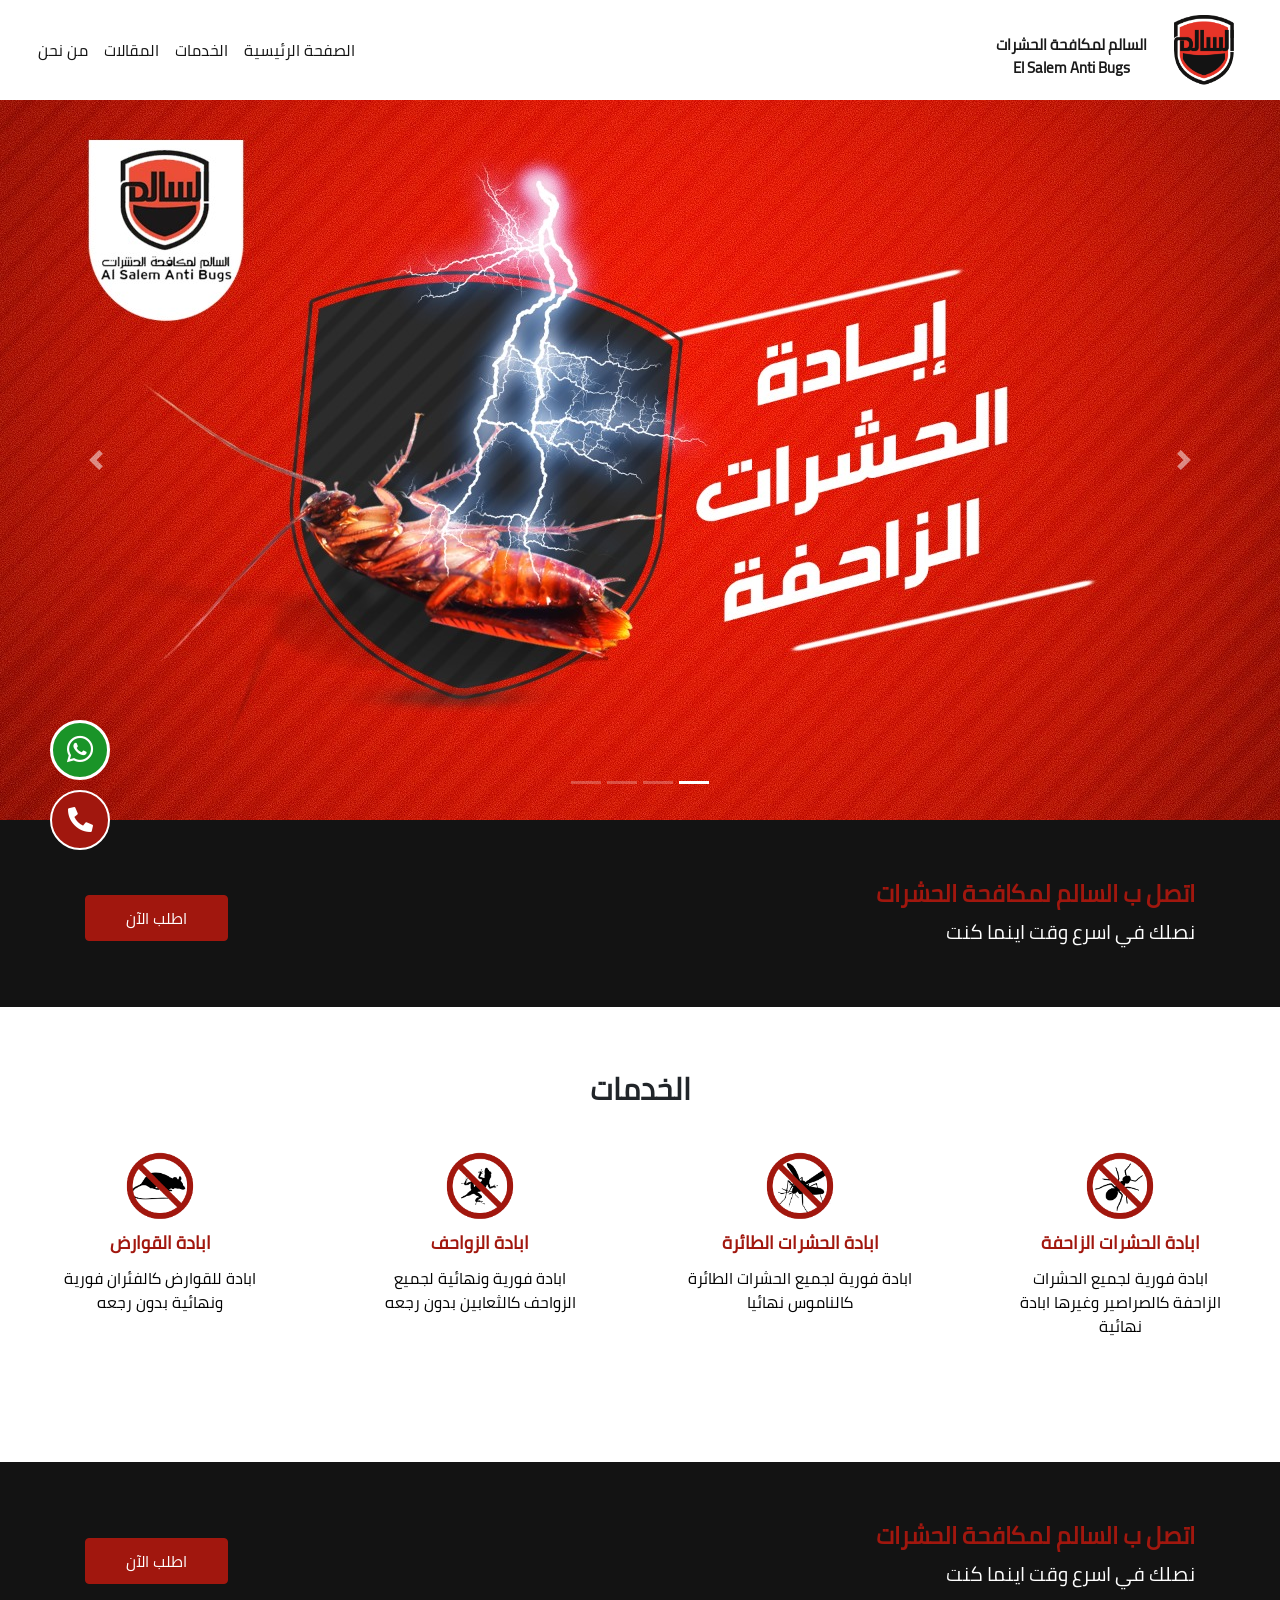
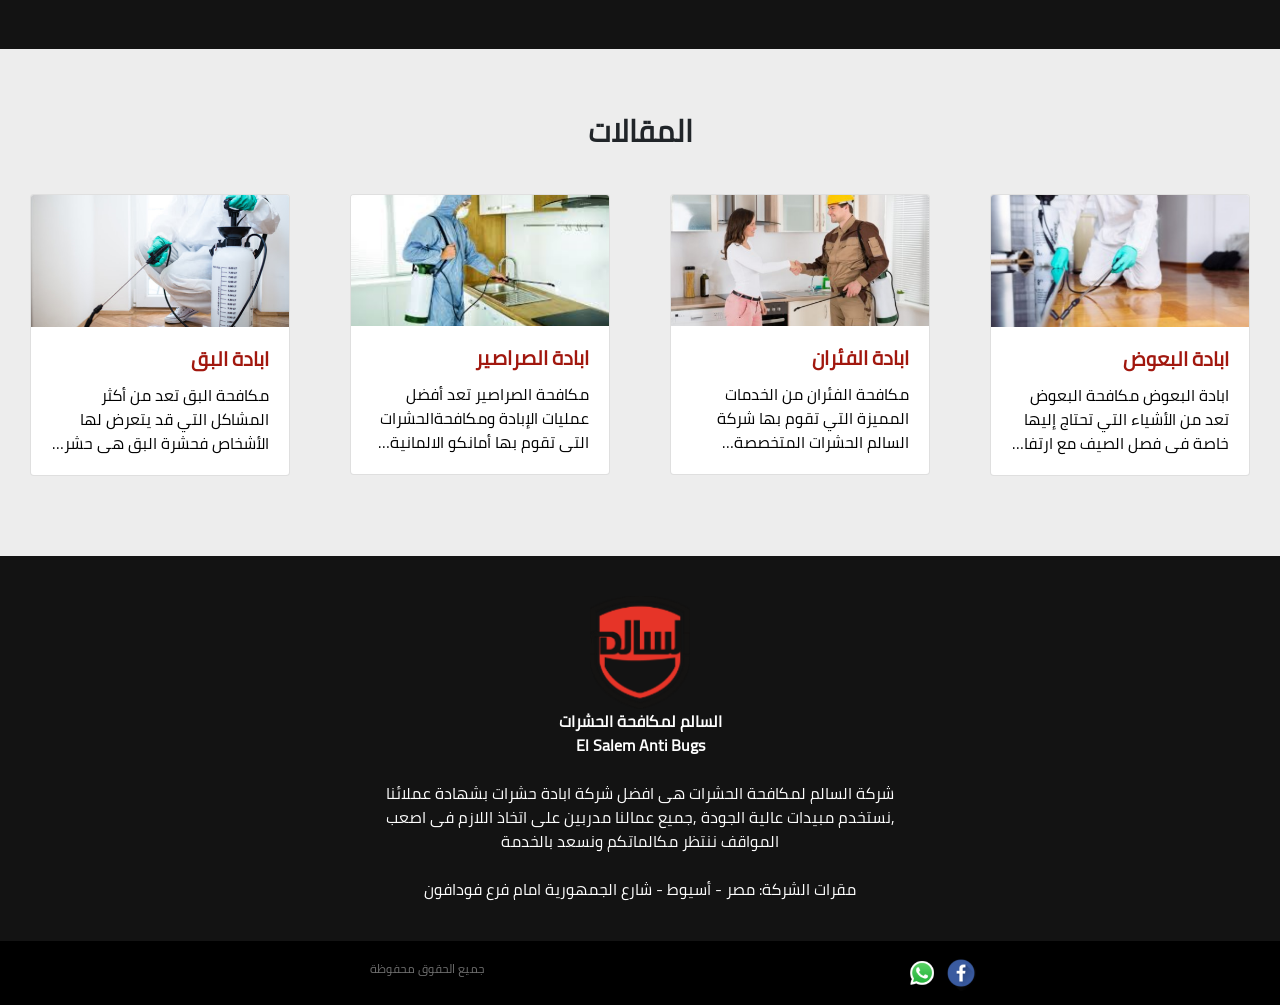
<file: public/front-site/index.html>
<!DOCTYPE html>
<html>

<head>
  <title>El Salem Anti Bugs</title>
  <meta charset="utf-8">
  <meta name="viewport" content="width=device-width, initial-scale=1, shrink-to-fit=no">
  <link rel="shortcut icon" href="assets/imgs/logo.ico" type="image/x-icon" />
  <link rel="stylesheet" href="assets/css/bootstrap.min.css">
  <link rel="stylesheet" href="assets/css/bootstrap-rtl.min.css">
  <link rel="stylesheet" href="https://pro.fontawesome.com/releases/v5.10.0/css/all.css"
    integrity="sha384-AYmEC3Yw5cVb3ZcuHtOA93w35dYTsvhLPVnYs9eStHfGJvOvKxVfELGroGkvsg+p" crossorigin="anonymous" />
  <link rel="stylesheet" href="assets/css/rtl.css">
  <link rel="stylesheet" href="assets/css/style.css">
</head>

<body>

  <nav class="navbar fixed-top navbar-expand-lg navbar-light navbar-dark-custum ">
    <a class="navbar-brand " href="index.html">
      <img class="navbar-brand-img" src="assets/imgs/logo.png" alt="السالم لمكافحة الحشرات">
      <p class="navbar-bran-div">
        <span>
           السالم لمكافحة الحشرات<br>El Salem Anti Bugs
        </span>
      </p>
    </a>
    <button class="navbar-toggler" type="button" data-toggle="collapse" data-target="#navbarSupportedContent"
      aria-controls="navbarSupportedContent" aria-expanded="false" aria-label="Toggle navigation">
      <span class="navbar-toggler-icon"></span>
    </button>
    <div class="collapse navbar-collapse" id="navbarSupportedContent">
      <ul class="navbar-nav mr-auto">
        <li class="nav-item active">
          <a class="nav-link" href="index.html">الصفحة الرئيسية </a>
        </li>
        <li class="nav-item">
          <a class="nav-link" href="#services"
            onclick="$('html, body').animate({scrollTop: $('#services').offset().top}, 'slow');">الخدمات</a>
        </li>
        <li class="nav-item">
          <a class="nav-link" href="#"
            onclick="$('html, body').animate({scrollTop: $('#article').offset().top}, 'slow');">المقالات</a>
        </li>
        <li class="nav-item">
          <a class="nav-link" href="#"
            onclick="$('html, body').animate({scrollTop: $('#aboutUs').offset().top}, 'slow');">من نحن</a>
        </li>
      </ul>
    </div>
  </nav>
  <section class="backNav"></section>
  <div class="hidden-nav" style="display: none;">
    اااااااااااااااااااا
  </div>
  <section class="intro">
    <div id="carouselExampleIndicators" class="carousel slide" data-ride="carousel">
      <ol class="carousel-indicators">
        <li data-target="#carouselExampleIndicators" data-slide-to="0" class="active"></li>
        <li data-target="#carouselExampleIndicators" data-slide-to="1"></li>
        <li data-target="#carouselExampleIndicators" data-slide-to="2"></li>
        <li data-target="#carouselExampleIndicators" data-slide-to="3"></li>
      </ol>
      <div class="carousel-inner">
        <div class="carousel-item active">
          <img src="./assets/imgs/carousel1.jpg" class="d-block w-100" alt="...">
        </div>
        <div class="carousel-item">
          <img src="./assets/imgs/carousel2.jpg" class="d-block w-100" alt="...">
        </div>
        <div class="carousel-item">
          <img src="./assets/imgs/carousel3.jpg" class="d-block w-100" alt="...">
        </div>
        <div class="carousel-item">
          <img src="./assets/imgs/carousel4.jpg" class="d-block w-100" alt="...">
        </div>
      </div>
      <a class="carousel-control-prev" href="#carouselExampleIndicators" role="button" data-slide="prev">
        <span class="carousel-control-prev-icon" aria-hidden="true"></span>
        <span class="sr-only">Previous</span>
      </a>
      <a class="carousel-control-next" href="#carouselExampleIndicators" role="button" data-slide="next">
        <span class="carousel-control-next-icon" aria-hidden="true"></span>
        <span class="sr-only">Next</span>
      </a>
    </div>
  </section>

  <section id="contactUs" class="contactUs">
    <div class="container">
      <div class="row contactUs-row">
        <div class="col-lg-8 col-md-8 col-sm-8 col-xs-8">
          <div class="contactUs-txt">
            <h4>اتصل ب السالم لمكافحة الحشرات</h4>
            <span>
              نصلك في اسرع وقت اينما كنت
            </span>
          </div>
        </div>
        <div class="col-lg-4 col-md-4 col-sm-4 col-xs-4">
          <div class="">
            <a href="tel:0"><button type="button" class="btn intro-btn-order">اطلب الآن</button></a>
          </div>
        </div>
      </div>
    </div>
  </section>

  <section id="services" class="services">
    <div class="services-hdr">
      <span class="services-hdr-text">
        الخدمات
      </span>
    </div>
    <div class="container-fluid">
      <div class="row services-row">
        <div class="col-lg-3 col-md-6 col-sm-6 col-xs-12 item-col">
          <div class="item">
            <div class="item-hdr">
              <img class="item-img" src="assets/imgs/serv-1.png">
            </div>
            <div class="item-footer">
              <div class="item-footer-div">
                <span class="item-footer-div-txt">
                  ابادة الحشرات الزاحفة
                </span>
              </div>
              <p class="item-footer-details">
                ابادة فورية لجميع الحشرات الزاحفة كالصراصير وغيرها ابادة نهائية
              </p>
            </div>
          </div>
        </div>
        <div class="col-lg-3 col-md-6 col-sm-6 col-xs-12 item-col">
          <div class="item">
            <div class="item-hdr">
              <img class="item-img" src="assets/imgs/serv-2.png">
            </div>
            <div class="item-footer">
              <div class="item-footer-div">
                <span class="item-footer-div-txt">
                  ابادة الحشرات الطائرة
                </span>
              </div>
              <p class="item-footer-details">
                ابادة فورية لجميع الحشرات الطائرة كالناموس نهائيا
              </p>
            </div>
          </div>
        </div>
        <div class="col-lg-3 col-md-6 col-sm-6 col-xs-12 item-col">
          <div class="item">
            <div class="item-hdr">
              <img class="item-img" src="assets/imgs/serv-3.png">
            </div>
            <div class="item-footer">
              <div class="item-footer-div">
                <span class="item-footer-div-txt">
                  ابادة الزواحف
                </span>
              </div>
              <p class="item-footer-details">
                ابادة فورية ونهائية لجميع الزواحف كالثعابين بدون رجعه
              </p>
            </div>
          </div>
        </div>
        <div class="col-lg-3 col-md-6 col-sm-6 col-xs-12 item-col">
          <div class="item">
            <div class="item-hdr">
              <img class="item-img" src="assets/imgs/serv-4.png">
            </div>
            <div class="item-footer">
              <div class="item-footer-div">
                <span class="item-footer-div-txt">
                  ابادة القوارض
                </span>
              </div>
              <p class="item-footer-details">
                ابادة للقوارض كالفئران فورية ونهائية بدون رجعه
              </p>
            </div>
          </div>
        </div>
      </div>
    </div>
    <div id="Big-carousel">
      <span class="hidden-span"> </span>
    </div>
  </section>

  <section id="contactUs" class="contactUs">
    <div class="container">
      <div class="row contactUs-row">
        <div class="col-lg-8 col-md-8 col-sm-8 col-xs-8">
          <div class="contactUs-txt">
            <h4>اتصل ب السالم لمكافحة الحشرات</h4>
            <span>
              نصلك في اسرع وقت اينما كنت
            </span>
          </div>
        </div>
        <div class="col-lg-4 col-md-4 col-sm-4 col-xs-4">
          <div class="">
            <a href="tel:0"><button type="button" class="btn intro-btn-order">اطلب الآن</button></a>
          </div>
        </div>
      </div>
    </div>
  </section>

  <section id="article" class="articles">
    <div class="articles-hdr">
      <span class="articles-hdr-text">
        المقالات
      </span>
    </div>
    <div class="container-fluid">
      <div class="row articles-row card-deck">
        <div class="col-lg-3 col-md-6 col-sm-6 col-xs-12 item-col">
          <div class="card click-div">
            <a href="article.html">
              <img src="assets/imgs/art-1.png" class="card-img-top" alt="...">
              <div class="card-body">
                <h5 class="card-title text-right"><b>ابادة البعوض</b></h5>
                <p class="card-text">
                  ابادة البعوض مكافحة البعوض تعد من الأشياء التي تحتاج إليها خاصة في فصل الصيف مع ارتفاع درجات الحرارة
                  والرطوبة التي تساعد
                </p>
              </div>
            </a>
          </div>
        </div>
        <div class="col-lg-3 col-md-6 col-sm-6 col-xs-12 item-col">
          <div class="card click-div">
            <a href="article.html">
              <img src="assets/imgs/art-2.png" class="card-img-top" alt="...">
              <div class="card-body">
                <h5 class="card-title text-right"><b>ابادة الفئران</b></h5>
                <p class="card-text">
                  مكافحة الفئران من الخدمات المميزة التي تقوم بها شركة السالم الحشرات المتخصصة بشكل كامل في هذا المجال
                </p>
              </div>
            </a>
          </div>
        </div>
        <div class="col-lg-3 col-md-6 col-sm-6 col-xs-12 item-col">
          <div class="card click-div">
            <a href="article.html">
              <img src="assets/imgs/art-3.png" class="card-img-top" alt="...">
              <div class="card-body">
                <h5 class="card-title text-right"><b>ابادة الصراصير</b></h5>
                <p class="card-text">
                  مكافحة الصراصير تعد أفضل عمليات الإبادة ومكافحةالحشرات التي تقوم بها أمانكو الالمانية لابادة الحشرات
                  والذي تعتبر المركز الأول في </p>
              </div>
            </a>
          </div>
        </div>
        <div class="col-lg-3 col-md-6 col-sm-6 col-xs-12 item-col">
          <div class="card click-div">
            <a href="article.html">
              <img src="assets/imgs/art-4.png" class="card-img-top" alt="...">
              <div class="card-body">
                <h5 class="card-title text-right"><b>ابادة البق</b></h5>
                <p class="card-text">
                  مكافحة البق تعد من أكثر المشاكل التي قد يتعرض لها الأشخاص فحشرة البق هي حشرة خطيرة جدا لأنها سريعة
                  الحركة </p>
              </div>
            </a>
          </div>
        </div>
      </div>
    </div>
  </section>

  <footer class="footer" id="aboutUs">
    <div class="container">
      <div class="row footer-row">
        <div class="col-sm-12">
          <div class="footer-r">
            <img class="footer-img" src="assets/imgs/logo.png">
            <p class="paragraph-footer">
              <span style="font-weight: bold;">
                السالم لمكافحة الحشرات
                <br>
                El Salem Anti Bugs
              </span>
              <br><br>
              شركة السالم لمكافحة الحشرات هى افضل شركة ابادة حشرات بشهادة عملائنا ,نستخدم مبيدات عالية
              الجودة ,جميع عمالنا مدربين على اتخاذ اللازم فى اصعب المواقف ننتظر مكالماتكم ونسعد بالخدمة
              <br><br>
              مقرات الشركة: مصر - أسيوط - شارع الجمهورية امام فرع فودافون
            </p>
          </div>
        </div>
      </div>
    </div>
  </footer>
  <footer class="footer-sm">
    <div class="container">
      <div class="row">
        <div class="col-5">
          <div class="footer-sm-r">
            <a href="http://www.fb.com" target="_blank">
              <img class="footer-icon" src="assets/imgs/facebookIcon.png">
            </a>
            <a href="https://api.whatsapp.com/send?phone=+201000347725" target="_blank">
              <img class="footer-icon" src="assets/imgs/whatsappIcon.png">
              </a>
          </div>
        </div>
        <div class="col-7">
          <span class="footer-sm-l">
            جميع الحقوق محفوظة
          </span>
        </div>
      </div>
    </div>
    <button type="button" id="callPhone" class="btn floatingBtn call">
      <i class="fas fa-phone-alt"></i>
    </button>
    <a href="https://api.whatsapp.com/send?phone=+201000347725" target="_blank">
      <button type="button" class="btn floatingBtn whatspp">
        <i class="fab fa-whatsapp"></i>
      </button>
    </a>
  </footer>
  
  <script src="assets/js/jquery.js"></script>
  <script src="assets/js/bootstrap.min.js"></script>
  <script src="assets/js/script.js"></script>
  <script>
    $("#callPhone").click(function () {
      window.location.href = "tel:+0";
    });
  </script>
</body>

</html>
</file>
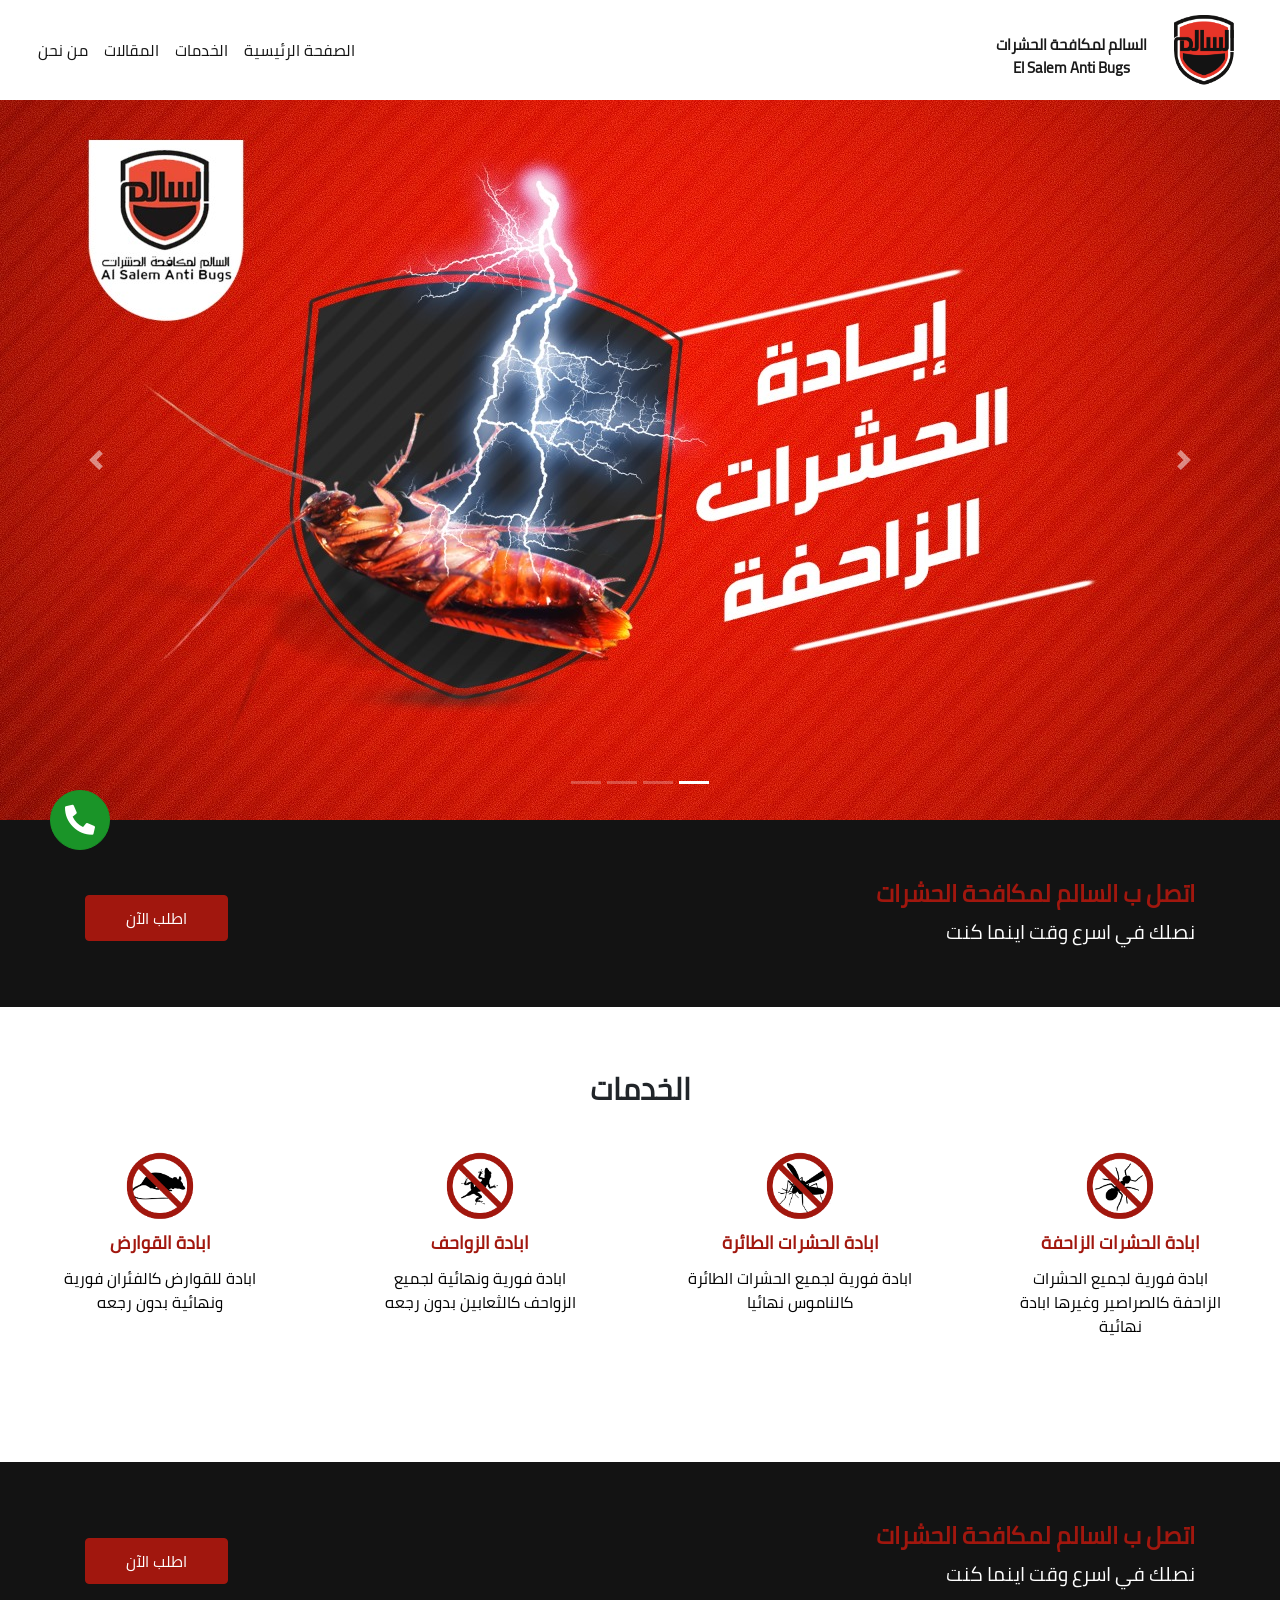
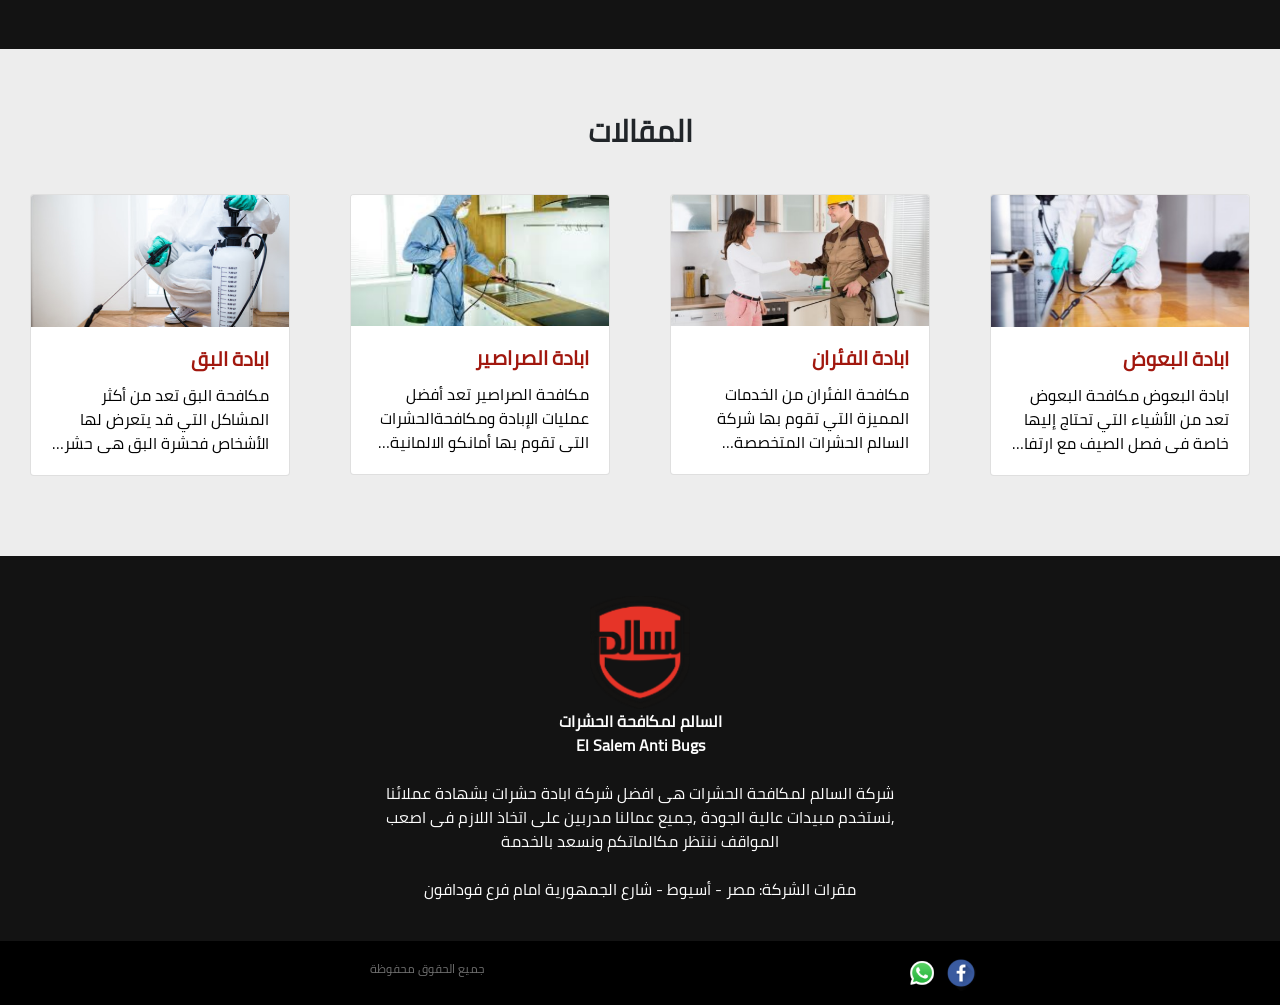
<file: public/web - Copy/index.html>
<!DOCTYPE html>
<html>

<head>
  <title>El Salem Anti Bugs</title>
  <meta charset="utf-8">
  <meta name="viewport" content="width=device-width, initial-scale=1, shrink-to-fit=no">
  <link rel="shortcut icon" href="assets/imgs/logo.ico" type="image/x-icon" />
  <link rel="stylesheet" href="assets/css/bootstrap.min.css">
  <link rel="stylesheet" href="assets/css/bootstrap-rtl.min.css">
  <link rel="stylesheet" href="https://pro.fontawesome.com/releases/v5.10.0/css/all.css"
    integrity="sha384-AYmEC3Yw5cVb3ZcuHtOA93w35dYTsvhLPVnYs9eStHfGJvOvKxVfELGroGkvsg+p" crossorigin="anonymous" />
  <link rel="stylesheet" href="assets/css/rtl.css">
  <link rel="stylesheet" href="assets/css/style.css">
</head>

<body>

  <nav class="navbar fixed-top navbar-expand-lg navbar-light navbar-dark-custum ">
    <a class="navbar-brand " href="index.html">
      <img class="navbar-brand-img" src="assets/imgs/logo.png" alt="السالم لمكافحة الحشرات">
      <p class="navbar-bran-div">
        <span>
           السالم لمكافحة الحشرات<br>El Salem Anti Bugs
        </span>
      </p>
    </a>
    <button class="navbar-toggler" type="button" data-toggle="collapse" data-target="#navbarSupportedContent"
      aria-controls="navbarSupportedContent" aria-expanded="false" aria-label="Toggle navigation">
      <span class="navbar-toggler-icon"></span>
    </button>
    <div class="collapse navbar-collapse" id="navbarSupportedContent">
      <ul class="navbar-nav mr-auto">
        <li class="nav-item active">
          <a class="nav-link" href="index.html">الصفحة الرئيسية </a>
        </li>
        <li class="nav-item">
          <a class="nav-link" href="#services"
            onclick="$('html, body').animate({scrollTop: $('#services').offset().top}, 'slow');">الخدمات</a>
        </li>
        <li class="nav-item">
          <a class="nav-link" href="#"
            onclick="$('html, body').animate({scrollTop: $('#article').offset().top}, 'slow');">المقالات</a>
        </li>
        <li class="nav-item">
          <a class="nav-link" href="#"
            onclick="$('html, body').animate({scrollTop: $('#aboutUs').offset().top}, 'slow');">من نحن</a>
        </li>
      </ul>
    </div>
  </nav>
  <section class="backNav"></section>
  <div class="hidden-nav" style="display: none;">
    اااااااااااااااااااا
  </div>
  <section class="intro">
    <div id="carouselExampleIndicators" class="carousel slide" data-ride="carousel">
      <ol class="carousel-indicators">
        <li data-target="#carouselExampleIndicators" data-slide-to="0" class="active"></li>
        <li data-target="#carouselExampleIndicators" data-slide-to="1"></li>
        <li data-target="#carouselExampleIndicators" data-slide-to="2"></li>
        <li data-target="#carouselExampleIndicators" data-slide-to="3"></li>
      </ol>
      <div class="carousel-inner">
        <div class="carousel-item active">
          <img src="./assets/imgs/carousel1.jpg" class="d-block w-100" alt="...">
        </div>
        <div class="carousel-item">
          <img src="./assets/imgs/carousel2.jpg" class="d-block w-100" alt="...">
        </div>
        <div class="carousel-item">
          <img src="./assets/imgs/carousel3.jpg" class="d-block w-100" alt="...">
        </div>
        <div class="carousel-item">
          <img src="./assets/imgs/carousel4.jpg" class="d-block w-100" alt="...">
        </div>
      </div>
      <a class="carousel-control-prev" href="#carouselExampleIndicators" role="button" data-slide="prev">
        <span class="carousel-control-prev-icon" aria-hidden="true"></span>
        <span class="sr-only">Previous</span>
      </a>
      <a class="carousel-control-next" href="#carouselExampleIndicators" role="button" data-slide="next">
        <span class="carousel-control-next-icon" aria-hidden="true"></span>
        <span class="sr-only">Next</span>
      </a>
    </div>
  </section>

  <section id="contactUs" class="contactUs">
    <div class="container">
      <div class="row contactUs-row">
        <div class="col-lg-8 col-md-8 col-sm-8 col-xs-8">
          <div class="contactUs-txt">
            <h4>اتصل ب السالم لمكافحة الحشرات</h4>
            <span>
              نصلك في اسرع وقت اينما كنت
            </span>
          </div>
        </div>
        <div class="col-lg-4 col-md-4 col-sm-4 col-xs-4">
          <div class="">
            <a href="tel:0"><button type="button" class="btn intro-btn-order">اطلب الآن</button></a>
          </div>
        </div>
      </div>
    </div>
  </section>

  <section id="services" class="services">
    <div class="services-hdr">
      <span class="services-hdr-text">
        الخدمات
      </span>
    </div>
    <div class="container-fluid">
      <div class="row services-row">
        <div class="col-lg-3 col-md-6 col-sm-6 col-xs-12 item-col">
          <div class="item">
            <div class="item-hdr">
              <img class="item-img" src="assets/imgs/serv-1.png">
            </div>
            <div class="item-footer">
              <div class="item-footer-div">
                <span class="item-footer-div-txt">
                  ابادة الحشرات الزاحفة
                </span>
              </div>
              <p class="item-footer-details">
                ابادة فورية لجميع الحشرات الزاحفة كالصراصير وغيرها ابادة نهائية
              </p>
            </div>
          </div>
        </div>
        <div class="col-lg-3 col-md-6 col-sm-6 col-xs-12 item-col">
          <div class="item">
            <div class="item-hdr">
              <img class="item-img" src="assets/imgs/serv-2.png">
            </div>
            <div class="item-footer">
              <div class="item-footer-div">
                <span class="item-footer-div-txt">
                  ابادة الحشرات الطائرة
                </span>
              </div>
              <p class="item-footer-details">
                ابادة فورية لجميع الحشرات الطائرة كالناموس نهائيا
              </p>
            </div>
          </div>
        </div>
        <div class="col-lg-3 col-md-6 col-sm-6 col-xs-12 item-col">
          <div class="item">
            <div class="item-hdr">
              <img class="item-img" src="assets/imgs/serv-3.png">
            </div>
            <div class="item-footer">
              <div class="item-footer-div">
                <span class="item-footer-div-txt">
                  ابادة الزواحف
                </span>
              </div>
              <p class="item-footer-details">
                ابادة فورية ونهائية لجميع الزواحف كالثعابين بدون رجعه
              </p>
            </div>
          </div>
        </div>
        <div class="col-lg-3 col-md-6 col-sm-6 col-xs-12 item-col">
          <div class="item">
            <div class="item-hdr">
              <img class="item-img" src="assets/imgs/serv-4.png">
            </div>
            <div class="item-footer">
              <div class="item-footer-div">
                <span class="item-footer-div-txt">
                  ابادة القوارض
                </span>
              </div>
              <p class="item-footer-details">
                ابادة للقوارض كالفئران فورية ونهائية بدون رجعه
              </p>
            </div>
          </div>
        </div>
      </div>
    </div>
    <div id="Big-carousel">
      <span class="hidden-span"> </span>
    </div>
  </section>

  <section id="contactUs" class="contactUs">
    <div class="container">
      <div class="row contactUs-row">
        <div class="col-lg-8 col-md-8 col-sm-8 col-xs-8">
          <div class="contactUs-txt">
            <h4>اتصل ب السالم لمكافحة الحشرات</h4>
            <span>
              نصلك في اسرع وقت اينما كنت
            </span>
          </div>
        </div>
        <div class="col-lg-4 col-md-4 col-sm-4 col-xs-4">
          <div class="">
            <a href="tel:0"><button type="button" class="btn intro-btn-order">اطلب الآن</button></a>
          </div>
        </div>
      </div>
    </div>
  </section>

  <section id="article" class="articles">
    <div class="articles-hdr">
      <span class="articles-hdr-text">
        المقالات
      </span>
    </div>
    <div class="container-fluid">
      <div class="row articles-row card-deck">
        <div class="col-lg-3 col-md-6 col-sm-6 col-xs-12 item-col">
          <div class="card click-div">
            <a href="article.html">
              <img src="assets/imgs/art-1.png" class="card-img-top" alt="...">
              <div class="card-body">
                <h5 class="card-title text-right"><b>ابادة البعوض</b></h5>
                <p class="card-text">
                  ابادة البعوض مكافحة البعوض تعد من الأشياء التي تحتاج إليها خاصة في فصل الصيف مع ارتفاع درجات الحرارة
                  والرطوبة التي تساعد
                </p>
              </div>
            </a>
          </div>
        </div>
        <div class="col-lg-3 col-md-6 col-sm-6 col-xs-12 item-col">
          <div class="card click-div">
            <a href="article.html">
              <img src="assets/imgs/art-2.png" class="card-img-top" alt="...">
              <div class="card-body">
                <h5 class="card-title text-right"><b>ابادة الفئران</b></h5>
                <p class="card-text">
                  مكافحة الفئران من الخدمات المميزة التي تقوم بها شركة السالم الحشرات المتخصصة بشكل كامل في هذا المجال
                </p>
              </div>
            </a>
          </div>
        </div>
        <div class="col-lg-3 col-md-6 col-sm-6 col-xs-12 item-col">
          <div class="card click-div">
            <a href="article.html">
              <img src="assets/imgs/art-3.png" class="card-img-top" alt="...">
              <div class="card-body">
                <h5 class="card-title text-right"><b>ابادة الصراصير</b></h5>
                <p class="card-text">
                  مكافحة الصراصير تعد أفضل عمليات الإبادة ومكافحةالحشرات التي تقوم بها أمانكو الالمانية لابادة الحشرات
                  والذي تعتبر المركز الأول في </p>
              </div>
            </a>
          </div>
        </div>
        <div class="col-lg-3 col-md-6 col-sm-6 col-xs-12 item-col">
          <div class="card click-div">
            <a href="article.html">
              <img src="assets/imgs/art-4.png" class="card-img-top" alt="...">
              <div class="card-body">
                <h5 class="card-title text-right"><b>ابادة البق</b></h5>
                <p class="card-text">
                  مكافحة البق تعد من أكثر المشاكل التي قد يتعرض لها الأشخاص فحشرة البق هي حشرة خطيرة جدا لأنها سريعة
                  الحركة </p>
              </div>
            </a>
          </div>
        </div>
      </div>
    </div>
  </section>

  <footer class="footer" id="aboutUs">
    <div class="container">
      <div class="row footer-row">
        <div class="col-sm-12">
          <div class="footer-r">
            <img class="footer-img" src="assets/imgs/logo.png">
            <p class="paragraph-footer">
              <span style="font-weight: bold;">
                السالم لمكافحة الحشرات
                <br>
                El Salem Anti Bugs
              </span>
              <br><br>
              شركة السالم لمكافحة الحشرات هى افضل شركة ابادة حشرات بشهادة عملائنا ,نستخدم مبيدات عالية
              الجودة ,جميع عمالنا مدربين على اتخاذ اللازم فى اصعب المواقف ننتظر مكالماتكم ونسعد بالخدمة
              <br><br>
              مقرات الشركة: مصر - أسيوط - شارع الجمهورية امام فرع فودافون
            </p>
          </div>
        </div>
      </div>
    </div>
  </footer>
  <footer class="footer-sm">
    <div class="container">
      <div class="row">
        <div class="col-5">
          <div class="footer-sm-r">
            <a href="http://www.fb.com" target="_blank">
              <img class="footer-icon" src="assets/imgs/facebookIcon.png">
            </a>
            <a href="https://api.whatsapp.com/send?phone=+201000347725" target="_blank">
              <img class="footer-icon" src="assets/imgs/whatsappIcon.png">
              </a>
          </div>
        </div>
        <div class="col-7">
          <span class="footer-sm-l">
            جميع الحقوق محفوظة
          </span>
        </div>
      </div>
    </div>
    <button type="button" id="scrollToTop" class="btn btn-to-top">
      <i class="fas fa-phone-alt"></i>
    </button>

  </footer>

  <script src="assets/js/jquery.js"></script>
  <script src="assets/js/bootstrap.min.js"></script>
  <script src="assets/js/script.js"></script>
  <script>
    $("#scrollToTop").click(function () {
      window.location.href = "tel:+0";
    });
  </script>
</body>

</html>
</file>
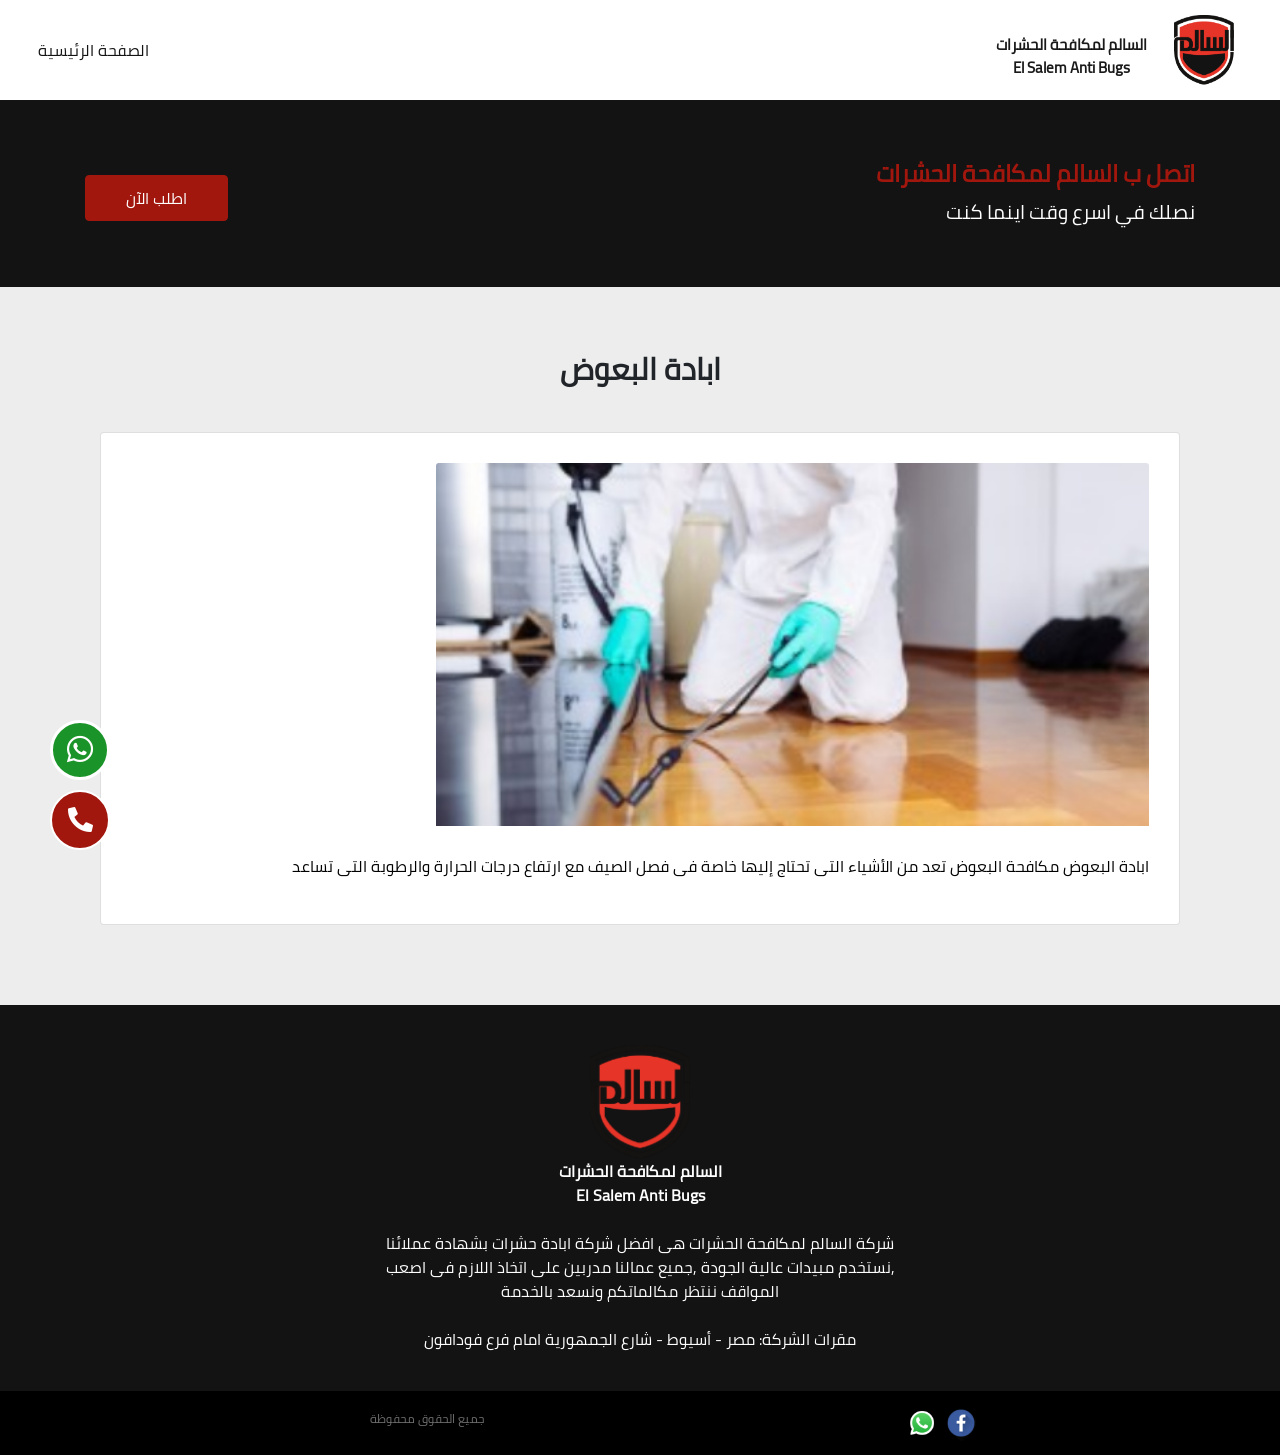
<file: public/front-site/article.html>
<!DOCTYPE html>
<html>

<head>
  <title>El Salem Anti Bugs</title>
  <meta charset="utf-8">
  <meta name="viewport" content="width=device-width, initial-scale=1, shrink-to-fit=no">
  <link rel="shortcut icon" href="assets/imgs/logo.ico" type="image/x-icon" />
  <link rel="stylesheet" href="assets/css/bootstrap.min.css">
  <link rel="stylesheet" href="assets/css/bootstrap-rtl.min.css">
  <link rel="stylesheet" href="https://pro.fontawesome.com/releases/v5.10.0/css/all.css"
    integrity="sha384-AYmEC3Yw5cVb3ZcuHtOA93w35dYTsvhLPVnYs9eStHfGJvOvKxVfELGroGkvsg+p" crossorigin="anonymous" />
  <link rel="stylesheet" href="assets/css/rtl.css">
  <link rel="stylesheet" href="assets/css/style.css">
</head>

<body>

  <nav class="navbar fixed-top navbar-expand-lg navbar-light navbar-dark-custum ">
    <a class="navbar-brand " href="index.html">
      <img class="navbar-brand-img" src="assets/imgs/logo.png" alt="السالم لمكافحة الحشرات">
      <p class="navbar-bran-div">
        <span>
           السالم لمكافحة الحشرات<br>El Salem Anti Bugs
        </span>
      </p>
    </a>
    <button class="navbar-toggler" type="button" data-toggle="collapse" data-target="#navbarSupportedContent"
      aria-controls="navbarSupportedContent" aria-expanded="false" aria-label="Toggle navigation">
      <span class="navbar-toggler-icon"></span>
    </button>
    <div class="collapse navbar-collapse" id="navbarSupportedContent">
      <ul class="navbar-nav mr-auto">
        <li class="nav-item active">
          <a class="nav-link" href="index.html">الصفحة الرئيسية </a>
        </li>
      </ul>
    </div>
  </nav>
  <section class="backNav"></section>
  <div class="hidden-nav" style="display: none;">
    اااااااااااااااااااا
  </div>
  <section id="contactUs" class="contactUs" style="margin-top: 100px;">
    <div class="container">
      <div class="row contactUs-row">
        <div class="col-lg-8 col-md-8 col-sm-8 col-xs-8">
          <div class="contactUs-txt">
            <h4>اتصل ب السالم لمكافحة الحشرات</h4>
            <span>
              نصلك في اسرع وقت اينما كنت
            </span>
          </div>
        </div>
        <div class="col-lg-4 col-md-4 col-sm-4 col-xs-4">
          <div class="">
            <a href="tel:0"><button type="button" class="btn intro-btn-order">اطلب الآن</button></a>
          </div>
        </div>
      </div>
    </div>
  </section>
  <section id="article" class="articles">
    <div class="articles-hdr">
      <span class="articles-hdr-text">
        ابادة البعوض
      </span>
    </div>
    <div class="container">
      <div class="row articles-row card-deck">
        <div class="col-lg-12 col-md-12 col-sm-12 col-xs-12 item-col">
          <div class="card" style="padding: 30px;">
            <img src="assets/imgs/art-1.png" class="card-img-top" alt="ابادة البعوض" style="width: 70%;">
            <div class="card-body" style="padding: 1rem 0px;">
              <h5 class="card-title text-right"><b></b></h5>
              <p class="card-text">
                ابادة البعوض مكافحة البعوض تعد من الأشياء التي تحتاج إليها خاصة في فصل الصيف مع ارتفاع درجات الحرارة
                والرطوبة التي تساعد
              </p>
            </div>
          </div>
        </div>
      </div>
    </div>
  </section>

  <footer class="footer" id="aboutUs">
    <div class="container">
      <div class="row footer-row">
        <div class="col-sm-12">
          <div class="footer-r">
            <img class="footer-img" src="assets/imgs/logo.png">
            <p class="paragraph-footer">
              <span style="font-weight: bold;">
                السالم لمكافحة الحشرات
                <br>
                El Salem Anti Bugs
              </span>
              <br><br>
              شركة السالم لمكافحة الحشرات هى افضل شركة ابادة حشرات بشهادة عملائنا ,نستخدم مبيدات عالية
              الجودة ,جميع عمالنا مدربين على اتخاذ اللازم فى اصعب المواقف ننتظر مكالماتكم ونسعد بالخدمة
              <br><br>
              مقرات الشركة: مصر - أسيوط - شارع الجمهورية امام فرع فودافون
            </p>
          </div>
        </div>
      </div>
    </div>
  </footer>
  <footer class="footer-sm">
    <div class="container">
      <div class="row">
        <div class="col-5">
          <div class="footer-sm-r">
            <a href="http://www.fb.com" target="_blank">
              <img class="footer-icon" src="assets/imgs/facebookIcon.png">
            </a>
            <a href="https://api.whatsapp.com/send?phone=+201000347725" target="_blank">
              <img class="footer-icon" src="assets/imgs/whatsappIcon.png">
            </a>
          </div>
        </div>
        <div class="col-7">
          <span class="footer-sm-l">
            جميع الحقوق محفوظة
          </span>
        </div>
      </div>
    </div>
    <button type="button" id="callPhone" class="btn floatingBtn call">
      <i class="fas fa-phone-alt"></i>
    </button>
    <a href="https://api.whatsapp.com/send?phone=+201000347725" target="_blank">
      <button type="button" class="btn floatingBtn whatspp">
        <i class="fab fa-whatsapp"></i>
      </button>
    </a>
    

  </footer>

  <script src="assets/js/jquery.js"></script>
  <script src="assets/js/bootstrap.min.js"></script>
  <script src="assets/js/script.js"></script>
  <script>
    $("#callPhone").click(function () {
      window.location.href = "tel:+0";
    });
  </script>
</body>

</html>
</file>
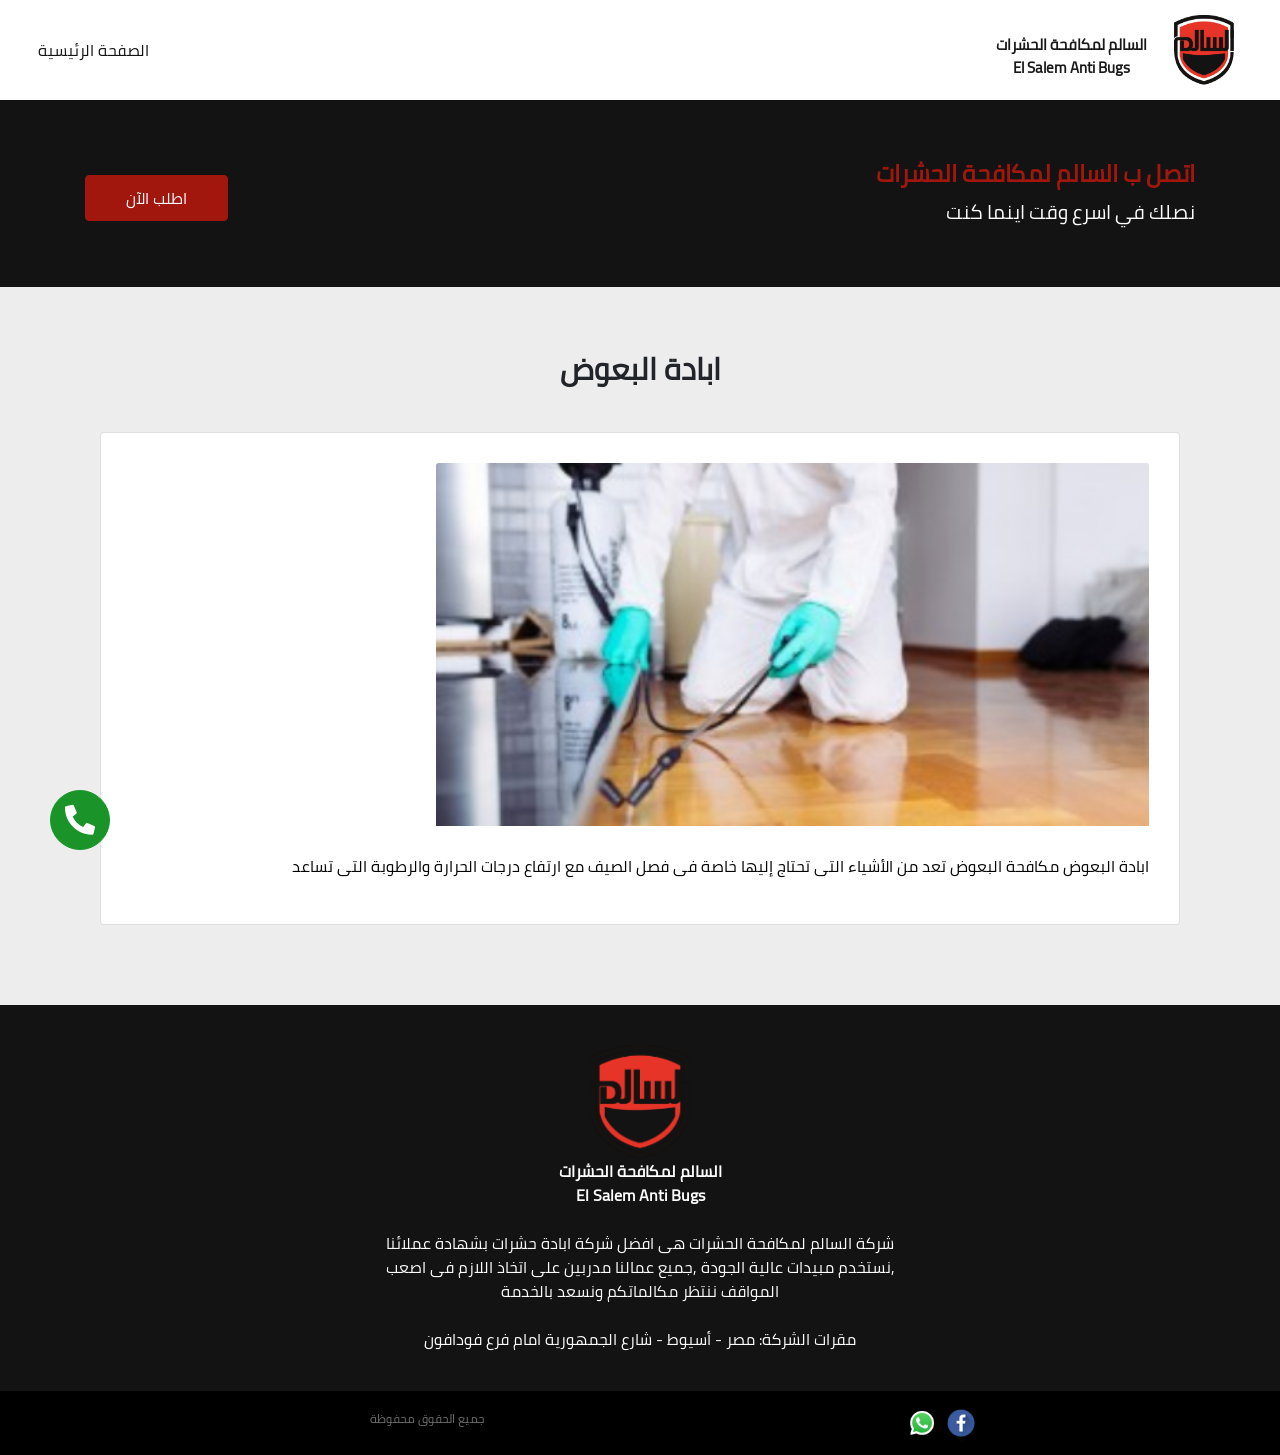
<file: public/web - Copy/article.html>
<!DOCTYPE html>
<html>

<head>
  <title>El Salem Anti Bugs</title>
  <meta charset="utf-8">
  <meta name="viewport" content="width=device-width, initial-scale=1, shrink-to-fit=no">
  <link rel="shortcut icon" href="assets/imgs/logo.ico" type="image/x-icon" />
  <link rel="stylesheet" href="assets/css/bootstrap.min.css">
  <link rel="stylesheet" href="assets/css/bootstrap-rtl.min.css">
  <link rel="stylesheet" href="https://pro.fontawesome.com/releases/v5.10.0/css/all.css"
    integrity="sha384-AYmEC3Yw5cVb3ZcuHtOA93w35dYTsvhLPVnYs9eStHfGJvOvKxVfELGroGkvsg+p" crossorigin="anonymous" />
  <link rel="stylesheet" href="assets/css/rtl.css">
  <link rel="stylesheet" href="assets/css/style.css">
</head>

<body>

  <nav class="navbar fixed-top navbar-expand-lg navbar-light navbar-dark-custum ">
    <a class="navbar-brand " href="index.html">
      <img class="navbar-brand-img" src="assets/imgs/logo.png" alt="السالم لمكافحة الحشرات">
      <p class="navbar-bran-div">
        <span>
           السالم لمكافحة الحشرات<br>El Salem Anti Bugs
        </span>
      </p>
    </a>
    <button class="navbar-toggler" type="button" data-toggle="collapse" data-target="#navbarSupportedContent"
      aria-controls="navbarSupportedContent" aria-expanded="false" aria-label="Toggle navigation">
      <span class="navbar-toggler-icon"></span>
    </button>
    <div class="collapse navbar-collapse" id="navbarSupportedContent">
      <ul class="navbar-nav mr-auto">
        <li class="nav-item active">
          <a class="nav-link" href="index.html">الصفحة الرئيسية </a>
        </li>
      </ul>
    </div>
  </nav>
  <section class="backNav"></section>
  <div class="hidden-nav" style="display: none;">
    اااااااااااااااااااا
  </div>
  <section id="contactUs" class="contactUs" style="margin-top: 100px;">
    <div class="container">
      <div class="row contactUs-row">
        <div class="col-lg-8 col-md-8 col-sm-8 col-xs-8">
          <div class="contactUs-txt">
            <h4>اتصل ب السالم لمكافحة الحشرات</h4>
            <span>
              نصلك في اسرع وقت اينما كنت
            </span>
          </div>
        </div>
        <div class="col-lg-4 col-md-4 col-sm-4 col-xs-4">
          <div class="">
            <a href="tel:0"><button type="button" class="btn intro-btn-order">اطلب الآن</button></a>
          </div>
        </div>
      </div>
    </div>
  </section>
  <section id="article" class="articles">
    <div class="articles-hdr">
      <span class="articles-hdr-text">
        ابادة البعوض
      </span>
    </div>
    <div class="container">
      <div class="row articles-row card-deck">
        <div class="col-lg-12 col-md-12 col-sm-12 col-xs-12 item-col">
          <div class="card" style="padding: 30px;">
            <img src="assets/imgs/art-1.png" class="card-img-top" alt="ابادة البعوض" style="width: 70%;">
            <div class="card-body" style="padding: 1rem 0px;">
              <h5 class="card-title text-right"><b></b></h5>
              <p class="card-text">
                ابادة البعوض مكافحة البعوض تعد من الأشياء التي تحتاج إليها خاصة في فصل الصيف مع ارتفاع درجات الحرارة
                والرطوبة التي تساعد
              </p>
            </div>
          </div>
        </div>
      </div>
    </div>
  </section>

  <footer class="footer" id="aboutUs">
    <div class="container">
      <div class="row footer-row">
        <div class="col-sm-12">
          <div class="footer-r">
            <img class="footer-img" src="assets/imgs/logo.png">
            <p class="paragraph-footer">
              <span style="font-weight: bold;">
                السالم لمكافحة الحشرات
                <br>
                El Salem Anti Bugs
              </span>
              <br><br>
              شركة السالم لمكافحة الحشرات هى افضل شركة ابادة حشرات بشهادة عملائنا ,نستخدم مبيدات عالية
              الجودة ,جميع عمالنا مدربين على اتخاذ اللازم فى اصعب المواقف ننتظر مكالماتكم ونسعد بالخدمة
              <br><br>
              مقرات الشركة: مصر - أسيوط - شارع الجمهورية امام فرع فودافون
            </p>
          </div>
        </div>
      </div>
    </div>
  </footer>
  <footer class="footer-sm">
    <div class="container">
      <div class="row">
        <div class="col-5">
          <div class="footer-sm-r">
            <a href="http://www.fb.com" target="_blank">
              <img class="footer-icon" src="assets/imgs/facebookIcon.png">
            </a>
            <a href="https://api.whatsapp.com/send?phone=+201000347725" target="_blank">
              <img class="footer-icon" src="assets/imgs/whatsappIcon.png">
              </a>
          </div>
        </div>
        <div class="col-7">
          <span class="footer-sm-l">
            جميع الحقوق محفوظة
          </span>
        </div>
      </div>
    </div>
    <button type="button" id="scrollToTop" class="btn btn-to-top">
      <i class="fas fa-phone-alt"></i>
    </button>

  </footer>

  <script src="assets/js/jquery.js"></script>
  <script src="assets/js/bootstrap.min.js"></script>
  <script src="assets/js/script.js"></script>
  <script>
    $("#scrollToTop").click(function () {
      window.location.href = "tel:+0";
    });
  </script>
</body>

</html>
</file>
<file: public/front-site/assets/css/rtl.css>
.arousel-control-prev, .carousel-control-next {
    /* width: 0px; */
}
</file>
<file: public/front-site/assets/css/style.css>
@font-face {
    font-family: "cairo-bold";
    src: url('../fonts/Cairo-Bold.ttf');
}

@font-face {
    font-family: "cairo-regular";
    src: url('../fonts/Cairo-Regular.ttf');
}

body {
    direction: rtl;
    font-family: "cairo-regular";
    /* background-color: #A1170E; */
    /* margin: 10px; */
}

@media only screen and (max-width: 766px) {
    body {
        /* margin: 5px; */
    }
}
a {
    text-decoration: none !important;
    transition: 0.5s;
}

select.form-control {
    padding-top: 0px;
}
.hidden-nav{
    margin-top: 50px;
    height: 30px !important;
    background-color: red;
    margin-top: 50px;
    height: 30px !important;
}

.navbar-dark-custum {
    background-color: #ffffff;
    padding: 0px 30px;
    /* border-top: 10px solid #A1170E;
    border-left: 10px solid #A1170E;
    border-right: 10px solid #A1170E; */
    transition: all 0.1s !important;
}
@media only screen and (max-width: 766px) {
    .navbar-dark-custum {
        /* border-top: 5px solid #A1170E;
        border-left: 5px solid #A1170E;
        border-right: 5px solid #A1170E; */
    }
}
.navbar-brand-img {
    margin-top: 10px;
    background-color: rgb(255, 255, 255);
    border-radius: 10% 30% 700% 700%;
    width: 60px;
    height: 70px;
}
.navbar-bran-div{
    display: inline-flex;
    font-weight: bold;
    text-align: center;
    padding-right: 23px;
    font-size: 15px;
    padding-bottom: 0px;
}
.navbar-bran-div-scrolling{
    padding-bottom: 0px !important;
}
@media only screen and (min-width: 992px) {
    .smaillNavBar {
        height: 70px;
        box-shadow: 0px 2px 7px #a1170e40;
    }
    .small-navbrand {
        padding-top: 50px;
    }
}

@media only screen and (max-width: 1000px) {
    .navbar-dark-custum {
        padding: 0px 100px;
    }
}

@media only screen and (max-width: 768px) {
    .navbar-dark-custum {
        padding: 3px 50px;
    }
    .navbar-collapse {
        padding: .5rem 2rem;
    }
    .navbar-brand-img {
        width: 42px;
        height: 50px;
    }
    .navbar-bran-div{
        display: none !important;
    }
}

@media only screen and (max-width: 650px) {
    .navbar-dark-custum {
        padding: 5px 20px;
    }
    .navbar-collapse {
        padding: .5rem 2rem;
    }
}

.navbar-light .navbar-nav .active>.nav-link {
    color:#131313;
}

.navbar-light .navbar-nav .nav-link {
    color: #131313;
    /* transition: 0.25s; */
}

.navbar-light .navbar-nav .nav-link:hover {
    color: #131313;
}

.navbar-light .navbar-nav .nav-link:focus {
    color: #131313;
}

.navbar-light .navbar-nav .nav-link:active {
    color: #131313;
}

.navbar-toggler:not(:disabled):not(.disabled) {
    cursor: pointer;
    background-color: #fcfcfc;
    font-size: 10px;
}

.navbar-toggler {
    font-size: 13px;
}

/* intro */

.intro {
    background-color: #ffffff;
    margin-top: 100px;
}

@media only screen and (max-width: 768px) {
    .intro {
        margin-top: 80px;
    }
}

.intro-col-6 {
    padding: 20px 60px 10px 40px;
}

.intro-row {
    padding: 40px 0px;
    display: flex;
    align-items: center;
}

.intro-txt-hdr {
    font-weight: bold;
    font-size: 30px;
    padding: 20px 0px;
}

.intro-txt-hdr-ylw {
    color: #A1170E;
}

.intro-txt-p {
    color: black;
    font-size: 18px;
    padding: 10px 0px 50px 0px;
}

.intro-btn-order {
    background-color: #A1170E;
    color: white;
    font-weight: 300;
    padding: 10px 40px;
    cursor: pointer;
    border-color: #A1170E;
    transition: 0.25s;
    float: left;
}

.intro-btn-order:hover {
    background-color: #A1170E;
    border-color: #A1170E;
    color: white;
}

@media only screen and (max-width: 1200px) {
    .intro-col-6 {
        padding: 0px 50px 120px 50px;
    }
}

@media only screen and (max-width: 768px) {
    /* .intro-col-6 {
        padding: 0px 90px 120px 90px;
    } */
    .intro-txt-hdr {
        font-size: 26px;
        padding: 20px 0px;
    }
    .intro-txt-p {
        font-size: 22px;
        padding: 10px 0px 50px 0px;
    }
    .intro-btn-order {
        padding: 13px 30px;
        font-size: 15px;
        width: 100%;
    }
}

@media only screen and (max-width: 525px) {
    /* .intro-col-6 {
        padding: 0px 30px 120px 30px;
    } */
    .intro-txt-hdr {
        font-size: 30px;
        padding: 17px 0px;
    }
    .intro-txt-p {
        font-size: 20px;
        padding: 10px 0px 50px 0px;
    }
    .intro-btn-order {
        padding: 14px 20px;
        width: 100%;
        font-size: 15px;
    }
}

@media only screen and (max-width: 400px) {
    /* .intro-col-6 {
        padding: 0px 30px 120px 30px;
    } */
    .intro-txt-hdr {
        font-size: 20px;
        padding: 17px 0px;
    }
    .intro-txt-p {
        font-size: 16px;
        padding: 10px 0px 50px 0px;
    }
    .intro-btn-order {
        padding: 10px 18px;
        width: 100%;
        font-size: 12px;
    }
}

.intro-carousel {
    direction: ltr;
    padding: 0px 100px;
}

@media only screen and (max-width: 1300px) {
    .intro-carousel {
        padding: 50px 70px;
    }
}

@media only screen and (max-width: 1100px) {
    .intro-carousel {
        padding: 100px 80px;
    }
    .intro-col-6 {
        padding-bottom: 50px;
    }
}

@media only screen and (max-width: 990px) {
    .intro-carousel {
        padding: 30px 80px;
    }
    .intro-col-6 {
        padding-bottom: 30px;
    }
}

.carsoul-img {
    width: 100%;
}

@media only screen and (max-width: 993px) {
    .intro-carousel {
        display: none;
    }
}

.intro-carousel-control {
    display: none;
}

/* services */

.services-row {
    padding: 20px 0px;
}

.services {
    background-color: #ffffff;
    padding-bottom: 60px;
}

.services-hdr {
    padding: 60px 0px 0px;
    text-align: center;
}

.services-hdr-text {
    text-align: center;
    font-weight: bold;
    font-size: 30px;
    padding: 20px 0px;
}

.item {
    padding: 0px;
    margin: 20px 30px;
    transition: all .2s !important;
}

.item-img {
    width: 70px;
    display: block;
    margin: auto;
    filter: brightness(100%);
}

.item :hover~a.href-item {
    text-decoration: underline !important;
}

.under-services {
    padding: 20px;
    height: 0px;
}

.hidden-span {
    visibility: hidden;
}

.item-footer {
    padding: 8px 3px;
    color: #A1170E;
    text-align: center;
    font-size: 18px;
    font-weight: bold;
}
.item-footer-details{
    padding-top: 10px;
    color: black;
    font-weight: 200;
    font-size: 16px;
}
@media only screen and (max-width: 993px) {
    .services-hdr-text {
        font-size: 30px;
    }
    .item {
        margin: 30px 30px;
    }
    .item-footer {
        padding: 8px;
        font-size: 15px;
    }
}

@media only screen and (max-width: 766px) {
    .services-hdr-text {
        font-size: 26px;
    }
    .item {
        margin: 30px 40px;
    }
    .item-footer {
        padding: 8px;
        font-size: 15px;
    }
    .item-footer {
        padding: 8px 15px;
    }
}

@media only screen and (max-width: 575px) {
    .services-hdr-text {
        font-size: 25px;
    }
    .item {
        margin: 20px 5px;
    }
    .item-footer {
        padding: 6px 15px;
        font-size: 18px;
    }
    .services .item-col {
        width: 50%;
    }
}

@media only screen and (max-width: 400px) {
    .services-hdr-text {
        font-size: 25px;
    }
    .item {
        margin: 30px 10%;
    }
    .item-footer {
        padding: 3px 10px;
        font-size: 15px;
    }
}

/* big-carousel */

.big-carousel {
    background-color: #151515;
}

/* articles */

.articles-row {
    padding: 20px 0px;
}

.articles {
    background-color: #ededed;
    padding-bottom: 60px;
}

.articles-hdr {
    padding: 60px 0px 0px;
    text-align: center;
}
.card-text{
    overflow: hidden;
    text-overflow: ellipsis;
    display: -webkit-box;
    -webkit-line-clamp: 3;
    -webkit-box-orient: vertical;
    color: black;
}
.click-div{
    transition: 0.5s;
}
.click-div:hover{
    margin-top: 20px;
    background-color: #A1170E;
    color: white !important;
    
    
}
.click-div:hover .card-text, 
.click-div:hover .card-title {
    color: white !important;
}
.articles-hdr-text {
    text-align: center;
    font-weight: bold;
    font-size: 30px;
    padding: 20px 0px;
}

.item {
    padding: 0px;
    margin: 20px 30px;
    transition: all .2s !important;
}

.item-img {
    width: 70px;
    display: block;
    margin: auto;
    filter: brightness(100%);
}

.item :hover~a.href-item {
    text-decoration: underline !important;
}

.under-articles {
    padding: 20px;
    height: 0px;
}

.hidden-span {
    visibility: hidden;
}

.item-footer {
    padding: 8px 3px;
    color: #A1170E;
    text-align: center;
    font-size: 18px;
    font-weight: bold;
}
.item-footer-details{
    padding-top: 10px;
    color: black;
    font-weight: 200;
    font-size: 16px;
}
.card{
    margin-top: 20px;
}
.card-title{
    color: #A1170E;
}
@media only screen and (max-width: 993px) {
    .articles-hdr-text {
        font-size: 30px;
    }
    .item {
        margin: 30px 30px;
    }
    .item-footer {
        padding: 8px;
        font-size: 15px;
    }
}

@media only screen and (max-width: 766px) {
    .articles-hdr-text {
        font-size: 26px;
    }
    .item {
        margin: 30px 40px;
    }
    .item-footer {
        padding: 8px;
        font-size: 15px;
    }
    .item-footer {
        padding: 8px 15px;
    }
}

@media only screen and (max-width: 575px) {
    .articles-hdr-text {
        font-size: 25px;
    }
    .item {
        margin: 20px 5px;
    }
    .item-footer {
        padding: 6px 15px;
        font-size: 18px;
    }
    .articles .item-col {
        width: 100%;
    }
}

@media only screen and (max-width: 400px) {
    .articles-hdr-text {
        font-size: 25px;
    }
    .item {
        margin: 30px 10%;
    }
    .item-footer {
        padding: 3px 10px;
        font-size: 15px;
    }
}

/* contactUs */

.contactUs {
    background-color: #131313;
    padding-bottom: 20px;
}

.contactUs-row {
    padding: 50px 0px 20px 0px;
    display: flex;
    align-items: center;
}


.contactUs-txt {
    color: white;
    font-size: 20px;
    padding: 10px 0px 20px 20px;
}
.contactUs-txt h4{
    font-weight: bold;
    color: #A1170E;
}

.contactUs-img {
    width: 250px;
    margin-left: auto;
    margin-right: auto;
    display: flex;
    align-items: center;
}

@media only screen and (max-width: 993px) {
    .contactUs-img {
        width: 200px;
    }
}

@media only screen and (max-width: 766px) {
    .contactUs-img {
        width: 180px;
    }
}

@media only screen and (max-width: 768px) {
    .contactUs-txt {
        font-size: 22px;
        padding: 10px 0px 50px 0px;
    }
}

@media only screen and (max-width: 525px) {
    .contactUs-txt {
        font-size: 20px;
        padding: 10px 0px 50px 0px;
    }
}

@media only screen and (max-width: 400px) {
    .contactUs-txt {
        font-size: 16px;
        padding: 10px 0px 50px 0px;
    }
}

/* footer */

.footer {
    background-color: #131313;
}

.footer-row {
    display: flex;
    align-items: center;
    padding: 40px 0px;
}
.footer-row p{
    color: white;
    text-align: center;
    width: 50%;
    margin: auto;
}
.footer-img {
    width: 100px;
    margin-right: auto;
    margin-left: auto;
    display: flex;
}

.footer-btn {
    float: none;
    margin-left: auto;
    margin-right: auto;
    background-color: #A1170E;
    color: white;
    font-weight: bold;
    padding: 8px 25px;
    cursor: pointer;
    border-color: #A1170E;
    transition: 0.25s;
    margin-left: auto;
    margin-right: auto;
}

.footer-l {
    text-align: center;
}

.footer-left-row {
    padding: 10px 0px;
}

.footer-left-row-hdr {
    color: #A1170E;
    font-size: 16px;
    font-weight: bold;
}
.footer-left-row-hdr-profile {
    color: #373737;
    font-size: 15px;
    font-weight: bold;
}
.footer-left-row-hdr-profile :hover{
    text-decoration: underline;
}
.footer-icon {
    width: 20px;
}

.footer-left-row-txt {
    color: white;
    font-size: 15px;
    /* margin-right: 20px; */
    text-align: right !important;
}

.footer-l-suggest-a {
    cursor: pointer;
}

.footer-l-suggest-a :hover {
    text-decoration: underline #A1170E !important;
}

.footer-l-suggest-a-profile {
    cursor: pointer;
}

.footer-l-suggest-a-profile :hover {
    text-decoration: underline #8f8f8f !important;
}

.modal-header {
    background-color: #151515;
    color: white;
    border-top: 4px solid #A1170E;
}

.close {
    color: white;
}

.suggestionModal-cancel-btn {
    background-color: #bbbbbb;
    border-color: #bbbbbb;
    transition: all 0.25s;
    color: black;
}

.suggestionModal-cancel-btn:hover {
    background-color: #a5a5a5;
    border-color: #a5a5a5;
    color: black;
}

.suggestionModal-send-btn {
    background-color: #A1170E;
    border-color: #A1170E;
    transition: all 0.25s;
    color: black;
}

.suggestionModal-send-btn:hover {
    background-color: #A1170E;
    border-color: #A1170E;
    color: black;
}

@media only screen and (max-width: 575px) {
    .footer-img {
        width: 70px;
    }
    .footer-r {
        margin-bottom: 20px;
    }
    .paragraph-footer {
        width: 90% !important;
    }
    .footer-btn {
        width: 80%;
        text-align: center !important;
        display: flow-root;
    }
}

@media only screen and (max-width: 400px) {
    .footer-left-row-hdr {
        font-size: 14px;
    }
    .footer-left-row-txt {
        color: white;
        font-size: 14px;
    }
}

.footer-sm {
    background-color: black;
    padding: 14px 10%;
    text-align: center;
}

.footer-icon {
    width: 30px;
    margin-left: 5px;
    margin-right: 5p;
}

.footer-sm-l {
    color: #707070;
    text-align: center;
    font-size: 12px;
}

@media only screen and (max-width: 500px) {
    .footer-icon {
        width: 20px;
    }
    .footer-sm-l {
        font-size: 10px;
    }
}

.btn.floatingBtn {
    width: 60px;
    height: 60px;
    padding: 7px 9px 46px 9px;
    border-radius: 50px;
    text-align: center;
    line-height: 1.42857;
    font-size: 30px;
    color: white;
    background-color: rgb(26, 148, 40);
    transition: 0.5s;
    border-color: rgb(26, 148, 40);
    z-index: 4000;
    position: fixed;
    bottom: 50px;
    left: 50px;
}
.call{
    background-color: #A1170E !important;
    border:2px solid #ffffff !important;
    font-size: 25px !important;
    padding: 10px 9px 46px 9px !important;

}
.whatspp{
    bottom: 120px !important;
    font-weight: 200 !important;
    border:3px solid #ffffff !important;
    padding: 5px 9px 46px 9px !important;
}
.btn.call:hover {
    left: 60px;
}
.btn.whatspp:hover {
    left: 60px;
}
</file>
<file: public/web - Copy/assets/css/rtl.css>
.arousel-control-prev, .carousel-control-next {
    /* width: 0px; */
}
</file>
<file: public/web - Copy/assets/css/style.css>
@font-face {
    font-family: "cairo-bold";
    src: url('../fonts/Cairo-Bold.ttf');
}

@font-face {
    font-family: "cairo-regular";
    src: url('../fonts/Cairo-Regular.ttf');
}

body {
    direction: rtl;
    font-family: "cairo-regular";
    /* background-color: #A1170E; */
    /* margin: 10px; */
}

@media only screen and (max-width: 766px) {
    body {
        /* margin: 5px; */
    }
}
a {
    text-decoration: none !important;
    transition: 0.5s;
}

select.form-control {
    padding-top: 0px;
}
.hidden-nav{
    margin-top: 50px;
    height: 30px !important;
    background-color: red;
    margin-top: 50px;
    height: 30px !important;
}

.navbar-dark-custum {
    background-color: #ffffff;
    padding: 0px 30px;
    /* border-top: 10px solid #A1170E;
    border-left: 10px solid #A1170E;
    border-right: 10px solid #A1170E; */
    transition: all 0.1s !important;
}
@media only screen and (max-width: 766px) {
    .navbar-dark-custum {
        /* border-top: 5px solid #A1170E;
        border-left: 5px solid #A1170E;
        border-right: 5px solid #A1170E; */
    }
}
.navbar-brand-img {
    margin-top: 10px;
    background-color: rgb(255, 255, 255);
    border-radius: 10% 30% 700% 700%;
    width: 60px;
    height: 70px;
}
.navbar-bran-div{
    display: inline-flex;
    font-weight: bold;
    text-align: center;
    padding-right: 23px;
    font-size: 15px;
    padding-bottom: 0px;
}
.navbar-bran-div-scrolling{
    padding-bottom: 0px !important;
}
@media only screen and (min-width: 992px) {
    .smaillNavBar {
        height: 70px;
        box-shadow: 0px 2px 7px #a1170e40;
    }
    .small-navbrand {
        padding-top: 50px;
    }
}

@media only screen and (max-width: 1000px) {
    .navbar-dark-custum {
        padding: 0px 100px;
    }
}

@media only screen and (max-width: 768px) {
    .navbar-dark-custum {
        padding: 3px 50px;
    }
    .navbar-collapse {
        padding: .5rem 2rem;
    }
    .navbar-brand-img {
        width: 42px;
        height: 50px;
    }
    .navbar-bran-div{
        display: none !important;
    }
}

@media only screen and (max-width: 650px) {
    .navbar-dark-custum {
        padding: 5px 20px;
    }
    .navbar-collapse {
        padding: .5rem 2rem;
    }
}

.navbar-light .navbar-nav .active>.nav-link {
    color:#131313;
}

.navbar-light .navbar-nav .nav-link {
    color: #131313;
    /* transition: 0.25s; */
}

.navbar-light .navbar-nav .nav-link:hover {
    color: #131313;
}

.navbar-light .navbar-nav .nav-link:focus {
    color: #131313;
}

.navbar-light .navbar-nav .nav-link:active {
    color: #131313;
}

.navbar-toggler:not(:disabled):not(.disabled) {
    cursor: pointer;
    background-color: #fcfcfc;
    font-size: 10px;
}

.navbar-toggler {
    font-size: 13px;
}

/* intro */

.intro {
    background-color: #ffffff;
    margin-top: 100px;
}

@media only screen and (max-width: 768px) {
    .intro {
        margin-top: 80px;
    }
}

.intro-col-6 {
    padding: 20px 60px 10px 40px;
}

.intro-row {
    padding: 40px 0px;
    display: flex;
    align-items: center;
}

.intro-txt-hdr {
    font-weight: bold;
    font-size: 30px;
    padding: 20px 0px;
}

.intro-txt-hdr-ylw {
    color: #A1170E;
}

.intro-txt-p {
    color: black;
    font-size: 18px;
    padding: 10px 0px 50px 0px;
}

.intro-btn-order {
    background-color: #A1170E;
    color: white;
    font-weight: 300;
    padding: 10px 40px;
    cursor: pointer;
    border-color: #A1170E;
    transition: 0.25s;
    float: left;
}

.intro-btn-order:hover {
    background-color: #A1170E;
    border-color: #A1170E;
    color: white;
}

@media only screen and (max-width: 1200px) {
    .intro-col-6 {
        padding: 0px 50px 120px 50px;
    }
}

@media only screen and (max-width: 768px) {
    /* .intro-col-6 {
        padding: 0px 90px 120px 90px;
    } */
    .intro-txt-hdr {
        font-size: 26px;
        padding: 20px 0px;
    }
    .intro-txt-p {
        font-size: 22px;
        padding: 10px 0px 50px 0px;
    }
    .intro-btn-order {
        padding: 13px 30px;
        font-size: 15px;
        width: 100%;
    }
}

@media only screen and (max-width: 525px) {
    /* .intro-col-6 {
        padding: 0px 30px 120px 30px;
    } */
    .intro-txt-hdr {
        font-size: 30px;
        padding: 17px 0px;
    }
    .intro-txt-p {
        font-size: 20px;
        padding: 10px 0px 50px 0px;
    }
    .intro-btn-order {
        padding: 14px 20px;
        width: 100%;
        font-size: 15px;
    }
}

@media only screen and (max-width: 400px) {
    /* .intro-col-6 {
        padding: 0px 30px 120px 30px;
    } */
    .intro-txt-hdr {
        font-size: 20px;
        padding: 17px 0px;
    }
    .intro-txt-p {
        font-size: 16px;
        padding: 10px 0px 50px 0px;
    }
    .intro-btn-order {
        padding: 10px 18px;
        width: 100%;
        font-size: 12px;
    }
}

.intro-carousel {
    direction: ltr;
    padding: 0px 100px;
}

@media only screen and (max-width: 1300px) {
    .intro-carousel {
        padding: 50px 70px;
    }
}

@media only screen and (max-width: 1100px) {
    .intro-carousel {
        padding: 100px 80px;
    }
    .intro-col-6 {
        padding-bottom: 50px;
    }
}

@media only screen and (max-width: 990px) {
    .intro-carousel {
        padding: 30px 80px;
    }
    .intro-col-6 {
        padding-bottom: 30px;
    }
}

.carsoul-img {
    width: 100%;
}

@media only screen and (max-width: 993px) {
    .intro-carousel {
        display: none;
    }
}

.intro-carousel-control {
    display: none;
}

/* services */

.services-row {
    padding: 20px 0px;
}

.services {
    background-color: #ffffff;
    padding-bottom: 60px;
}

.services-hdr {
    padding: 60px 0px 0px;
    text-align: center;
}

.services-hdr-text {
    text-align: center;
    font-weight: bold;
    font-size: 30px;
    padding: 20px 0px;
}

.item {
    padding: 0px;
    margin: 20px 30px;
    transition: all .2s !important;
}

.item-img {
    width: 70px;
    display: block;
    margin: auto;
    filter: brightness(100%);
}

.item :hover~a.href-item {
    text-decoration: underline !important;
}

.under-services {
    padding: 20px;
    height: 0px;
}

.hidden-span {
    visibility: hidden;
}

.item-footer {
    padding: 8px 3px;
    color: #A1170E;
    text-align: center;
    font-size: 18px;
    font-weight: bold;
}
.item-footer-details{
    padding-top: 10px;
    color: black;
    font-weight: 200;
    font-size: 16px;
}
@media only screen and (max-width: 993px) {
    .services-hdr-text {
        font-size: 30px;
    }
    .item {
        margin: 30px 30px;
    }
    .item-footer {
        padding: 8px;
        font-size: 15px;
    }
}

@media only screen and (max-width: 766px) {
    .services-hdr-text {
        font-size: 26px;
    }
    .item {
        margin: 30px 40px;
    }
    .item-footer {
        padding: 8px;
        font-size: 15px;
    }
    .item-footer {
        padding: 8px 15px;
    }
}

@media only screen and (max-width: 575px) {
    .services-hdr-text {
        font-size: 25px;
    }
    .item {
        margin: 20px 5px;
    }
    .item-footer {
        padding: 6px 15px;
        font-size: 18px;
    }
    .services .item-col {
        width: 50%;
    }
}

@media only screen and (max-width: 400px) {
    .services-hdr-text {
        font-size: 25px;
    }
    .item {
        margin: 30px 10%;
    }
    .item-footer {
        padding: 3px 10px;
        font-size: 15px;
    }
}

/* big-carousel */

.big-carousel {
    background-color: #151515;
}

/* articles */

.articles-row {
    padding: 20px 0px;
}

.articles {
    background-color: #ededed;
    padding-bottom: 60px;
}

.articles-hdr {
    padding: 60px 0px 0px;
    text-align: center;
}
.card-text{
    overflow: hidden;
    text-overflow: ellipsis;
    display: -webkit-box;
    -webkit-line-clamp: 3;
    -webkit-box-orient: vertical;
    color: black;
}
.click-div{
    transition: 0.5s;
}
.click-div:hover{
    margin-top: 20px;
    background-color: #A1170E;
    color: white !important;
    
    
}
.click-div:hover .card-text, 
.click-div:hover .card-title {
    color: white !important;
}
.articles-hdr-text {
    text-align: center;
    font-weight: bold;
    font-size: 30px;
    padding: 20px 0px;
}

.item {
    padding: 0px;
    margin: 20px 30px;
    transition: all .2s !important;
}

.item-img {
    width: 70px;
    display: block;
    margin: auto;
    filter: brightness(100%);
}

.item :hover~a.href-item {
    text-decoration: underline !important;
}

.under-articles {
    padding: 20px;
    height: 0px;
}

.hidden-span {
    visibility: hidden;
}

.item-footer {
    padding: 8px 3px;
    color: #A1170E;
    text-align: center;
    font-size: 18px;
    font-weight: bold;
}
.item-footer-details{
    padding-top: 10px;
    color: black;
    font-weight: 200;
    font-size: 16px;
}
.card{
    margin-top: 20px;
}
.card-title{
    color: #A1170E;
}
@media only screen and (max-width: 993px) {
    .articles-hdr-text {
        font-size: 30px;
    }
    .item {
        margin: 30px 30px;
    }
    .item-footer {
        padding: 8px;
        font-size: 15px;
    }
}

@media only screen and (max-width: 766px) {
    .articles-hdr-text {
        font-size: 26px;
    }
    .item {
        margin: 30px 40px;
    }
    .item-footer {
        padding: 8px;
        font-size: 15px;
    }
    .item-footer {
        padding: 8px 15px;
    }
}

@media only screen and (max-width: 575px) {
    .articles-hdr-text {
        font-size: 25px;
    }
    .item {
        margin: 20px 5px;
    }
    .item-footer {
        padding: 6px 15px;
        font-size: 18px;
    }
    .articles .item-col {
        width: 100%;
    }
}

@media only screen and (max-width: 400px) {
    .articles-hdr-text {
        font-size: 25px;
    }
    .item {
        margin: 30px 10%;
    }
    .item-footer {
        padding: 3px 10px;
        font-size: 15px;
    }
}

/* contactUs */

.contactUs {
    background-color: #131313;
    padding-bottom: 20px;
}

.contactUs-row {
    padding: 50px 0px 20px 0px;
    display: flex;
    align-items: center;
}


.contactUs-txt {
    color: white;
    font-size: 20px;
    padding: 10px 0px 20px 20px;
}
.contactUs-txt h4{
    font-weight: bold;
    color: #A1170E;
}

.contactUs-img {
    width: 250px;
    margin-left: auto;
    margin-right: auto;
    display: flex;
    align-items: center;
}

@media only screen and (max-width: 993px) {
    .contactUs-img {
        width: 200px;
    }
}

@media only screen and (max-width: 766px) {
    .contactUs-img {
        width: 180px;
    }
}

@media only screen and (max-width: 768px) {
    .contactUs-txt {
        font-size: 22px;
        padding: 10px 0px 50px 0px;
    }
}

@media only screen and (max-width: 525px) {
    .contactUs-txt {
        font-size: 20px;
        padding: 10px 0px 50px 0px;
    }
}

@media only screen and (max-width: 400px) {
    .contactUs-txt {
        font-size: 16px;
        padding: 10px 0px 50px 0px;
    }
}

/* footer */

.footer {
    background-color: #131313;
}

.footer-row {
    display: flex;
    align-items: center;
    padding: 40px 0px;
}
.footer-row p{
    color: white;
    text-align: center;
    width: 50%;
    margin: auto;
}
.footer-img {
    width: 100px;
    margin-right: auto;
    margin-left: auto;
    display: flex;
}

.footer-btn {
    float: none;
    margin-left: auto;
    margin-right: auto;
    background-color: #A1170E;
    color: white;
    font-weight: bold;
    padding: 8px 25px;
    cursor: pointer;
    border-color: #A1170E;
    transition: 0.25s;
    margin-left: auto;
    margin-right: auto;
}

.footer-l {
    text-align: center;
}

.footer-left-row {
    padding: 10px 0px;
}

.footer-left-row-hdr {
    color: #A1170E;
    font-size: 16px;
    font-weight: bold;
}
.footer-left-row-hdr-profile {
    color: #373737;
    font-size: 15px;
    font-weight: bold;
}
.footer-left-row-hdr-profile :hover{
    text-decoration: underline;
}
.footer-icon {
    width: 20px;
}

.footer-left-row-txt {
    color: white;
    font-size: 15px;
    /* margin-right: 20px; */
    text-align: right !important;
}

.footer-l-suggest-a {
    cursor: pointer;
}

.footer-l-suggest-a :hover {
    text-decoration: underline #A1170E !important;
}

.footer-l-suggest-a-profile {
    cursor: pointer;
}

.footer-l-suggest-a-profile :hover {
    text-decoration: underline #8f8f8f !important;
}

.modal-header {
    background-color: #151515;
    color: white;
    border-top: 4px solid #A1170E;
}

.close {
    color: white;
}

.suggestionModal-cancel-btn {
    background-color: #bbbbbb;
    border-color: #bbbbbb;
    transition: all 0.25s;
    color: black;
}

.suggestionModal-cancel-btn:hover {
    background-color: #a5a5a5;
    border-color: #a5a5a5;
    color: black;
}

.suggestionModal-send-btn {
    background-color: #A1170E;
    border-color: #A1170E;
    transition: all 0.25s;
    color: black;
}

.suggestionModal-send-btn:hover {
    background-color: #A1170E;
    border-color: #A1170E;
    color: black;
}

@media only screen and (max-width: 575px) {
    .footer-img {
        width: 70px;
    }
    .footer-r {
        margin-bottom: 20px;
    }
    .paragraph-footer {
        width: 90% !important;
    }
    .footer-btn {
        width: 80%;
        text-align: center !important;
        display: flow-root;
    }
}

@media only screen and (max-width: 400px) {
    .footer-left-row-hdr {
        font-size: 14px;
    }
    .footer-left-row-txt {
        color: white;
        font-size: 14px;
    }
}

.footer-sm {
    background-color: black;
    padding: 14px 10%;
    text-align: center;
}

.footer-icon {
    width: 30px;
    margin-left: 5px;
    margin-right: 5p;
}

.footer-sm-l {
    color: #707070;
    text-align: center;
    font-size: 12px;
}

@media only screen and (max-width: 500px) {
    .footer-icon {
        width: 20px;
    }
    .footer-sm-l {
        font-size: 10px;
    }
}

.btn.btn-to-top {
    width: 60px;
    height: 60px;
    padding: 8px 9px 46px 9px;
    border-radius: 50px;
    text-align: center;
    line-height: 1.42857;
    font-size: 30px;
    color: white;
    background-color: rgb(26, 148, 40);
    transition: 0.5s;
    border-color: rgb(26, 148, 40);
    font-weight: bold;
    z-index: 4000;
    position: fixed;
    bottom: 50px;
    left: 50px;
}
</file>
